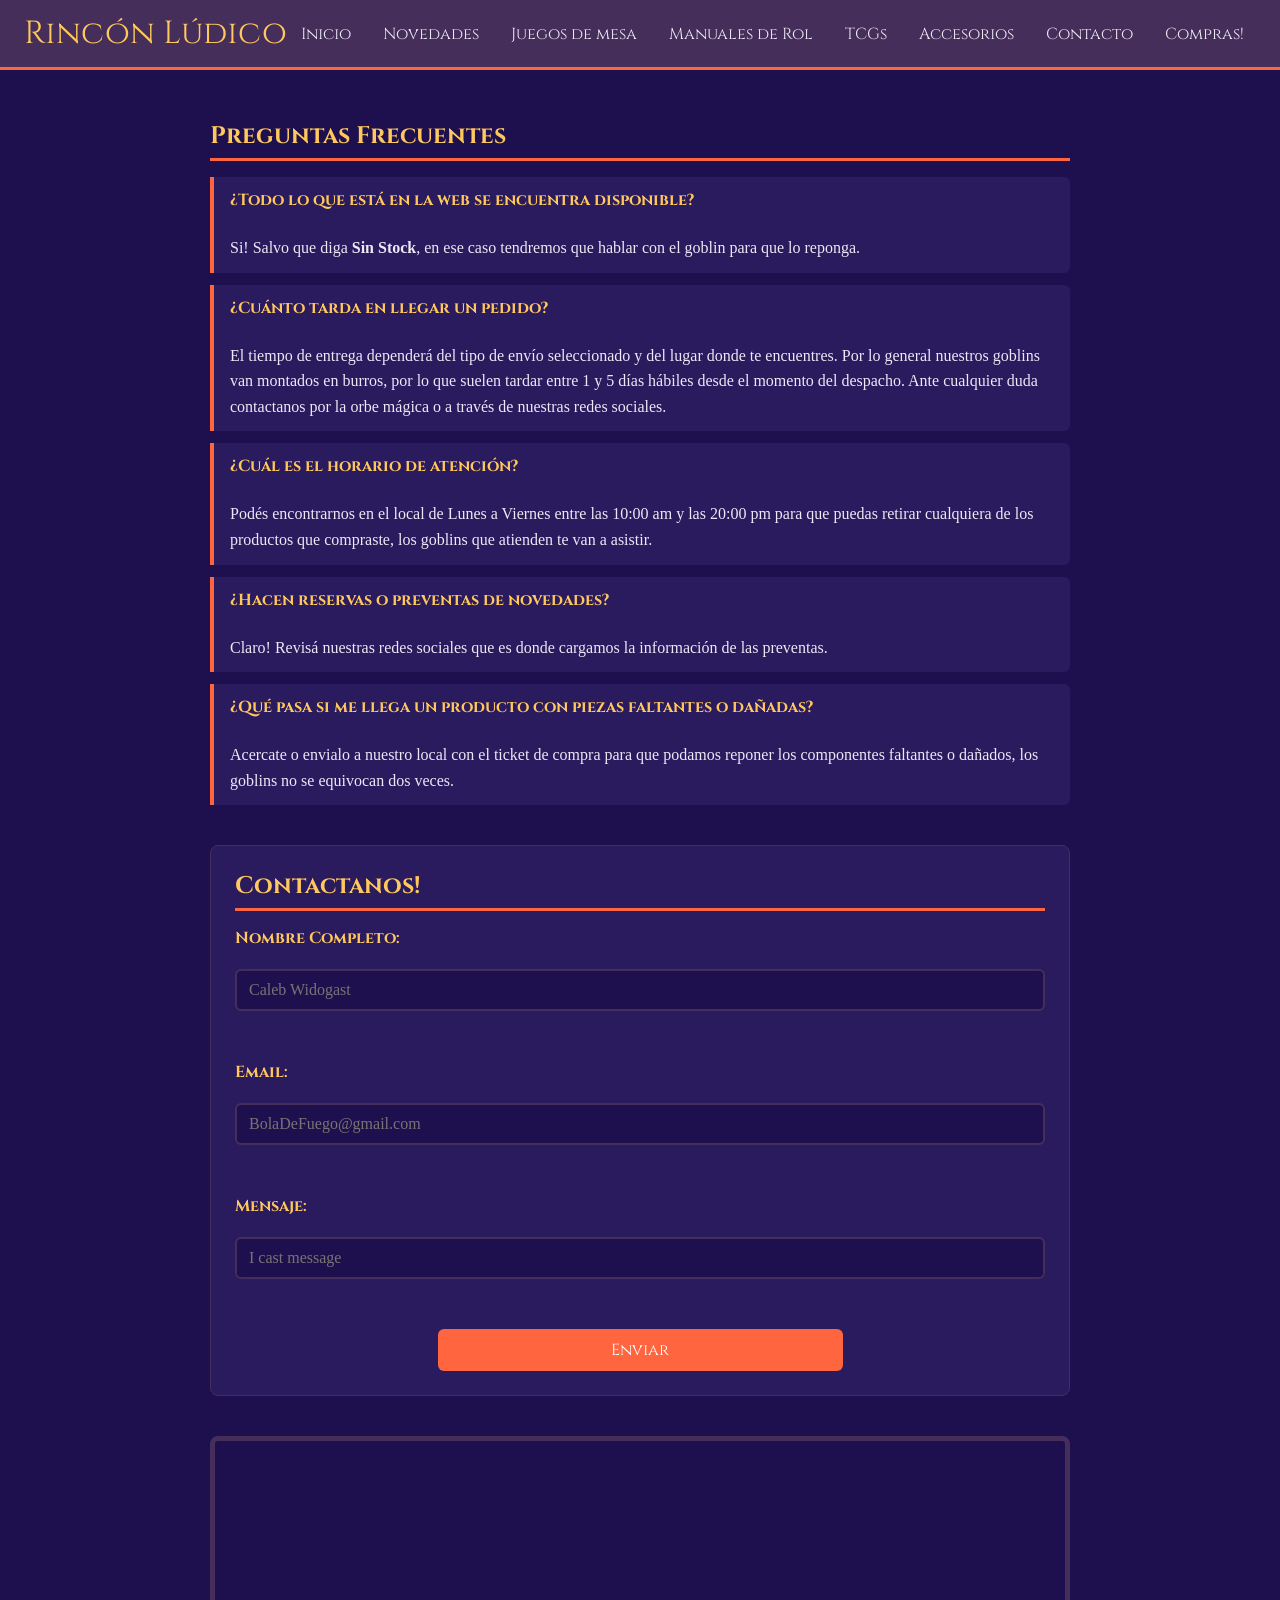
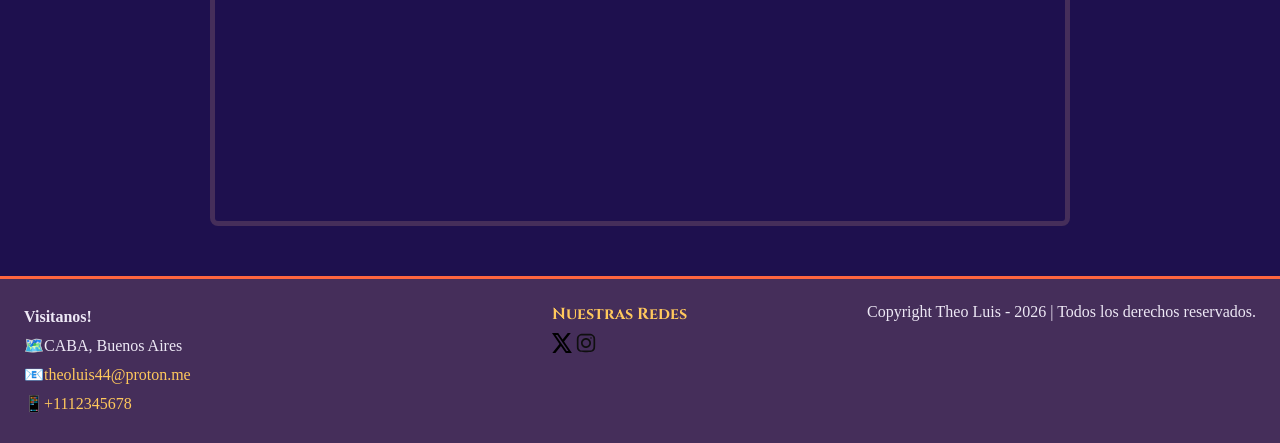
<file: contacto.html>
<!DOCTYPE html>
<html lang="en">
    <head>
        <meta charset="UTF-8">
        <meta name="viewport" content="width=device-width, initial-scale=1.0">
        <link rel="stylesheet" href="css/contacto.css">

        <title>Contactanos!</title>
        <link rel="icon" type="image/x-icon" href="images/logos/d20.png">
    </head>

    <body>
        
        <header> 
            <div>
                <a href="index.html" target="_self" class="homeBoton">Rincón Lúdico</a> 
            </div>
            <nav >
                <ul>
                    <li>
                        <a href="index.html" target="_self" class="botonNav">Inicio</a> 
                    </li>
                    <li>
                        <a href="index.html#sectionNovedades" target="_self" class="botonNav">Novedades</a>
                    </li>
                    <li>
                        <a href="index.html#sectionJuegos" target="_self" class="botonNav">Juegos de mesa</a>
                    </li>
                    <li>
                        <a href="index.html#sectionRol" target="_self" class="botonNav">Manuales de Rol</a> 
                    </li>
                    <li>
                        <a href="index.html#sectionTCG" target="_self" class="botonNav">TCGs</a>
                    </li>
                    <li>
                        <a href="index.html#sectionAccesorios" target="_self" class="botonNav">Accesorios</a>
                    </li>
                    <li>
                        <a href="contacto.html" target="_blank" class="botonNav">Contacto</a> 
                    </li>
                    <li>
                        <a href="index.html#sectionComprar" target="_blank" class="botonNav">Compras!</a> 
                    </li>
                </ul>
            </nav>
        </header><br>

        <main>
            <section>
            <h2 class="h2Titulo">Preguntas Frecuentes</h2>
            <ul class="faq">
                <li class="liFaq"><h3 class="faqTitulo"><b>¿Todo lo que está en la web se encuentra disponible?</b></h3><br>
                    <p class="faqRespuesta">Si! Salvo que diga <b>Sin Stock</b>, en ese caso tendremos que hablar con el goblin para que lo reponga.</p></li>

                <li class="liFaq"><h3 class="faqTitulo"><b>¿Cuánto tarda en llegar un pedido?</b></h3><br>
                    <p class="faqRespuesta">El tiempo de entrega dependerá del tipo de envío seleccionado y del lugar donde te encuentres. Por lo general nuestros goblins van montados en burros, por lo que suelen tardar entre 1 y 5 días hábiles desde el momento del despacho. Ante cualquier duda contactanos por la orbe mágica o a través de nuestras redes sociales.<p></li>

                <li class="liFaq"><h3 class="faqTitulo"><b>¿Cuál es el horario de atención?</b></h3><br>
                    <p class="faqRespuesta">Podés encontrarnos en el local de Lunes a Viernes entre las 10:00 am y las 20:00 pm para que puedas retirar cualquiera de los productos que compraste, los goblins que atienden te van a asistir.</p></li>

                <li class="liFaq"><h3 class="faqTitulo"><b>¿Hacen reservas o preventas de novedades?</b></h3><br>
                    <p class="faqRespuesta">Claro! Revisá nuestras redes sociales que es donde cargamos la información de las preventas.</p></li>

                <li class="liFaq"><h3 class="faqTitulo"><b>¿Qué pasa si me llega un producto con piezas faltantes o dañadas?</b></h3><br>
                    <p class="faqRespuesta">Acercate o envialo a nuestro local con el ticket de compra para que podamos reponer los componentes faltantes o dañados, los goblins no se equivocan dos veces.</p></li>
            </ul>
            </section>

            <section class="formularioContacto">
                <h2 class="h2Titulo">Contactanos!</h2>
                <form action="https://formspree.io/f/xpqkjrrl" method="POST" enctype="multipart/form-data" class="">
                    <label><b>Nombre Completo:</b></label>
                    <input type="text" name="nombre" id="nombre" placeholder="Caleb Widogast" required class=""><br>
                    
                    <label><b>Email:</b></label>
                    <input type="email" name="email" id="email" placeholder="BolaDeFuego@gmail.com" required class=""><br>
                    
                    <label><b>Mensaje:</b></label>
                    <input type="textarea" name="mensaje" id="mensaje" placeholder="I cast message" maxlength="400" required><br>

                    <input type="submit" value="Enviar" class="botonEnviar">
                </form>
            </section>

            <div class="divMapa">
                <iframe src="https://www.google.com/maps/embed?pb=!1m18!1m12!1m3!1d6443.605631112382!2d-58.38350567340124!3d-34.60466265024534!2m3!1f0!2f0!3f0!3m2!1i1024!2i768!4f13.1!3m3!1m2!1s0x4aa9f0a6da5edb%3A0x11bead4e234e558b!2sObelisco!5e0!3m2!1ses!2sar!4v1777589164064!5m2!1ses!2sar" width="600" height="450" style="border:0;" allowfullscreen="" loading="lazy" referrerpolicy="no-referrer-when-downgrade" class="mapa"></iframe>
            </div>

        </main><br>

        <footer>
            <div class="divContacto"> 
                <p><b>Visitanos!</b></p>
                <p>🗺️CABA, Buenos Aires <br>
                <a href="mailto:theoluis44@proton.me">📧theoluis44@proton.me</a> <br>
                <a href="tel:+1112345678">📱+1112345678</a></p>
            </div><br>

            <div class="divRedes">  
                <h4>Nuestras Redes</h4>
                <a href="https://x.com/Skinox44"><img src="images/logos/xLogo.svg" alt="Logo de Twitter" class="iconoRRSS"></a>
                <a href="https://www.instagram.com/skinox44/"><img src="images/logos/instagramLogo.svg" alt="Logo de Instagram" class="iconoRRSS"></a>
            </div>

            <div class="divDerechos"><p>Copyright Theo Luis - 2026 | Todos los derechos reservados.</p></div>
        </footer>
    </body>
</html>
</file>
<file: css/contacto.css>
@import url('https://fonts.googleapis.com/css2?family=Cinzel:wght@700&family=IM+Fell+English:ital@0;1&display=swap');

*{
    padding: 0px;
    margin: 0px;
}

body{
    background-color: #1E104E;
    color: #EDE8F5;
    font-family: 'IM Fell English', Georgia, serif;
}

/* ---- HEADER ---- */

header{
    background-color: #452E5A;
    display: flex;
    align-items: center;
    justify-content: space-between;
    padding: 12px 24px;
    border-bottom: 3px solid #FF653F;
    position: sticky;
    top: 0;
    z-index:0;
}

.homeBoton{
    font-family: 'Cinzel', serif;
    font-size: 2rem;
    color: #FFC85C;
    text-decoration: none;
}

.homeBoton:hover{
    color: #FF653F;
}

/* ---- NAV ---- */

nav ul{
    list-style-type: none;
    display: flex;
    gap: 8px;
}

.botonNav{
    font-family: 'Cinzel', serif;
    color: #EDE8F5;
    text-decoration: none;
    padding: 6px 12px;
    border-radius: 6px;
}

.botonNav:hover{
    background-color: #FF653F;
    color: white;
}

/* ---- MAIN ---- */

main{
    padding: 32px 24px;
    display: flex;
    flex-direction: column;
    gap: 40px;
    max-width: 860px;
    margin: 0 auto;
}

/* ---- FAQ ---- */

.h2Titulo{
    font-family: 'Cinzel', serif;
    color: #FFC85C;
    padding-bottom: 6px;
    border-bottom: 3px solid #FF653F;
    margin-bottom: 16px;
}

.faq{
    list-style-type: none;
    display: flex;
    flex-direction: column;
    gap: 12px;
}

.liFaq{
    background-color: #2a1a5e;
    border-left: 4px solid #FF653F;
    border-radius: 0 6px 6px 0;
    padding: 12px 16px;
}

.faqTitulo{
    font-family: 'Cinzel', serif;
    font-size: 1rem;
    color: #FFC85C;
    margin-bottom: 6px;
}

.faqRespuesta{
    color: #EDE8F5;
    line-height: 1.6;
}

/* ---- FORMULARIO ---- */

.formularioContacto{
    background-color: #2a1a5e;
    border: 1px solid #452E5A;
    border-radius: 8px;
    padding: 24px;
}

.formularioContacto form{
    display: flex;
    flex-direction: column;
    gap: 16px;
}

.formularioContacto label{
    font-family: 'Cinzel', serif;
    color: #FFC85C;
    display: block;
    margin-bottom: 4px;
}

#nombre, #email, #mensaje{
    width: 100%;
    padding: 10px 12px;
    background-color: #1E104E;
    border: 2px solid #452E5A;
    border-radius: 6px;
    color: #EDE8F5;
    font-family: 'IM Fell English', Georgia, serif;
    font-size: 1rem;
    box-sizing: border-box;
}

.botonEnviar{
    font-family: 'Cinzel', serif;
    background-color: #FF653F;
    color: white;
    border: none;
    padding: 10px 28px;
    border-radius: 6px;
    cursor: pointer;
    font-size: 1rem;
    align-self: center;
    width: 50%;
}

.botonEnviar:hover{
    background-color: #FFC85C;
    color: #1E104E;
}

/* ---- MAPA ---- */

.divMapa{
    border-radius: 8px;
    overflow: hidden;
    border: 5px solid #452E5A;

}

.mapa{
    width: 100%;
    height: 380px;
    border: 0;
    display: block;
}

/* ---- FOOTER ---- */

footer{
    background-color: #452E5A;
    border-top: 3px solid #FF653F;
    padding: 24px;
    display: flex;
    flex-wrap: wrap;
    gap: 24px;
    justify-content: space-between;
    align-items: flex-start;
}

.divContacto p{
    color: #EDE8F5;
    line-height: 1.8;
}

.divContacto a{
    color: #FFC85C;
    text-decoration: none;
}

.divContacto a:hover{
    color: #FF653F;
}

.divRedes h4{
    font-family: 'Cinzel', serif;
    color: #FFC85C;
    margin-bottom: 8px;
}

.divDerechos p{
    color: #EDE8F5;
    font-size: 1rem;
}

.iconoRRSS{
    width: 20px;
    height: 20px;
}

/* media queries*/

@media (max-width: 768px) {
    header {
        flex-direction: column;
        gap: 12px;
        padding: 12px;
    }
 
    nav ul {
        flex-wrap: wrap;
        justify-content: center;
        gap: 4px;
    }
 
    .botonNav {
        font-size: 0.75rem;
        padding: 4px 8px;
    }
 
    main {
        padding: 20px 16px;
        gap: 24px;
    }
 
    .formularioContacto {
        padding: 16px;
    }
 
    .botonEnviar {
        width: 100%;
        text-align: center;
    }
 
    .mapa {
        height: 260px;
    }
 
    footer {
        flex-direction: column;
        align-items: flex-start;
    }
}
 
/* ---- MEDIA QUERIES ---- */
 
/* Tablets */
@media (max-width: 900px) {
 
    main {
        padding: 20px 16px;
        gap: 24px;
    }
 
    .formularioContacto {
        padding: 16px;
    }
 
    .mapa {
        height: 260px;
    }
 
}
 
/* Celulares */
@media (max-width: 480px) {
 
    #nombre, #email, #mensaje {
        font-size: 14px;
    }
 
    .botonEnviar {
        width: 100%;
    }
 
}
</file>
